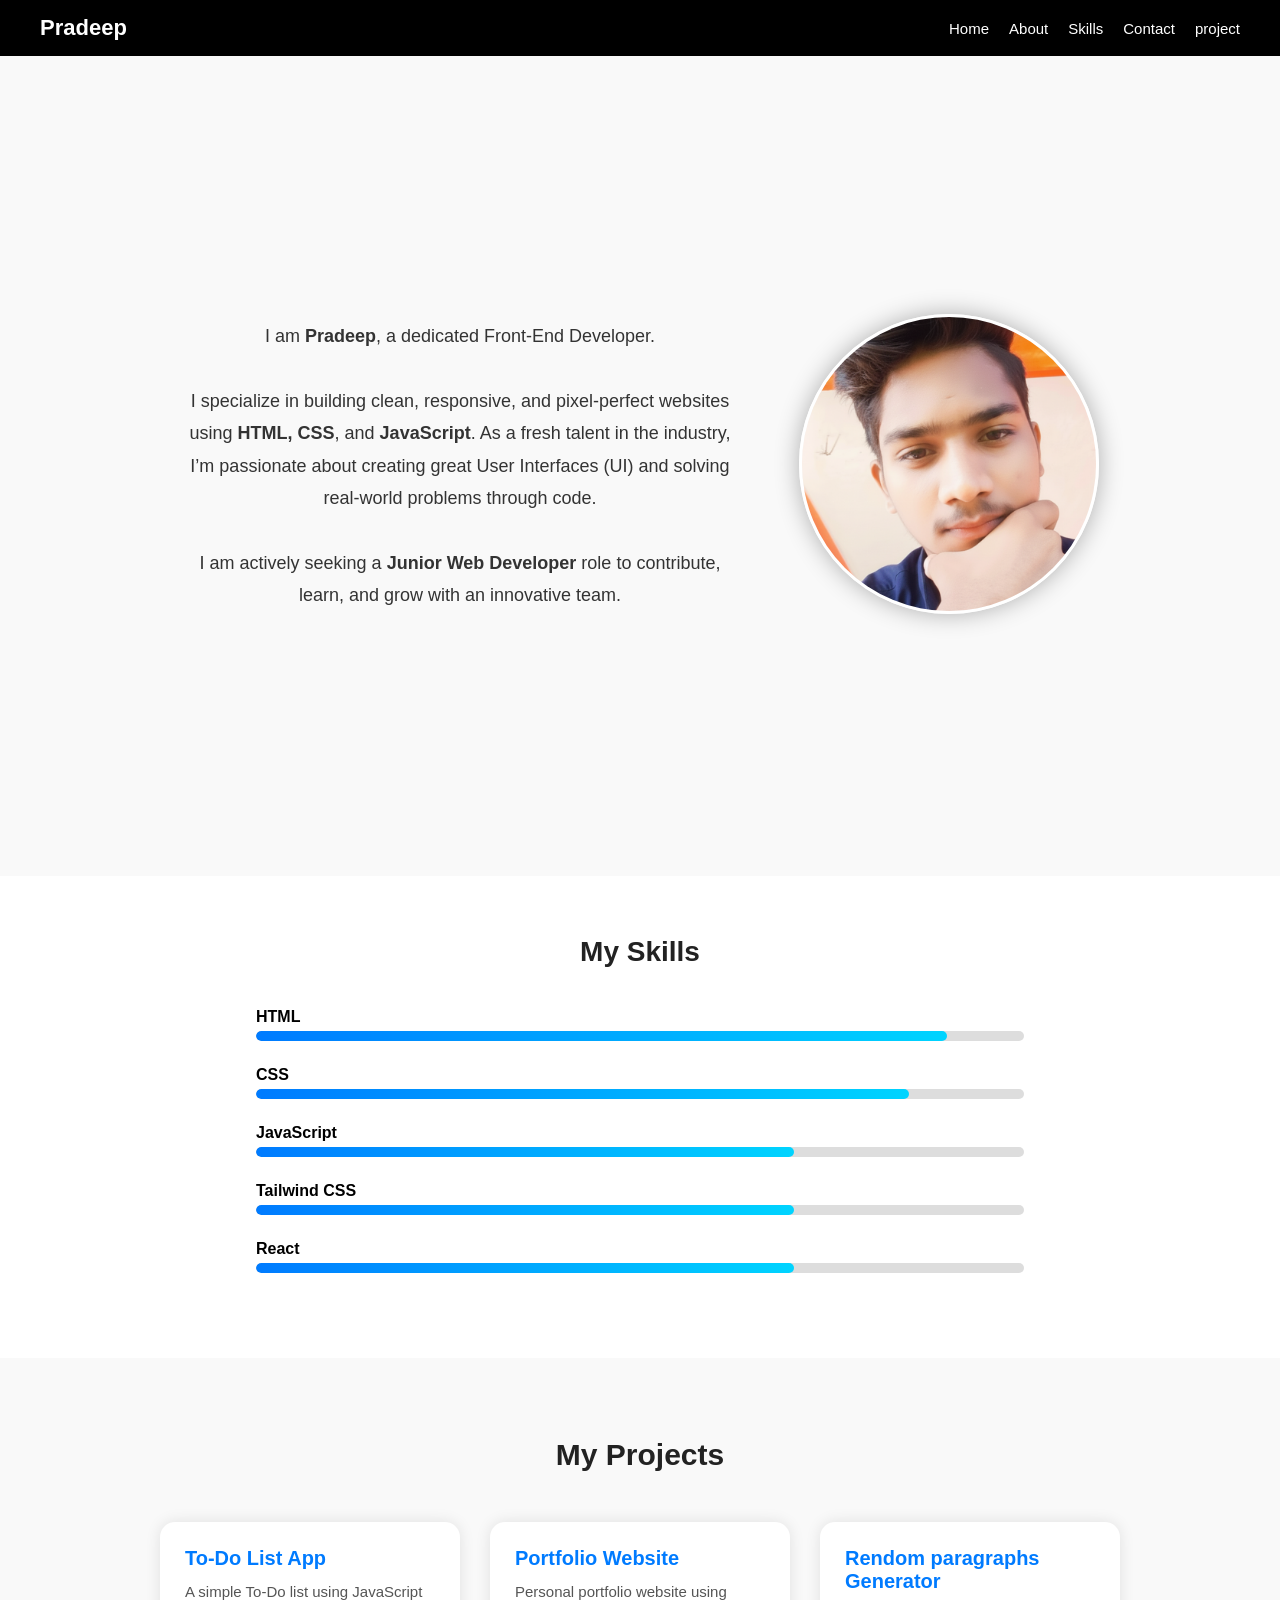
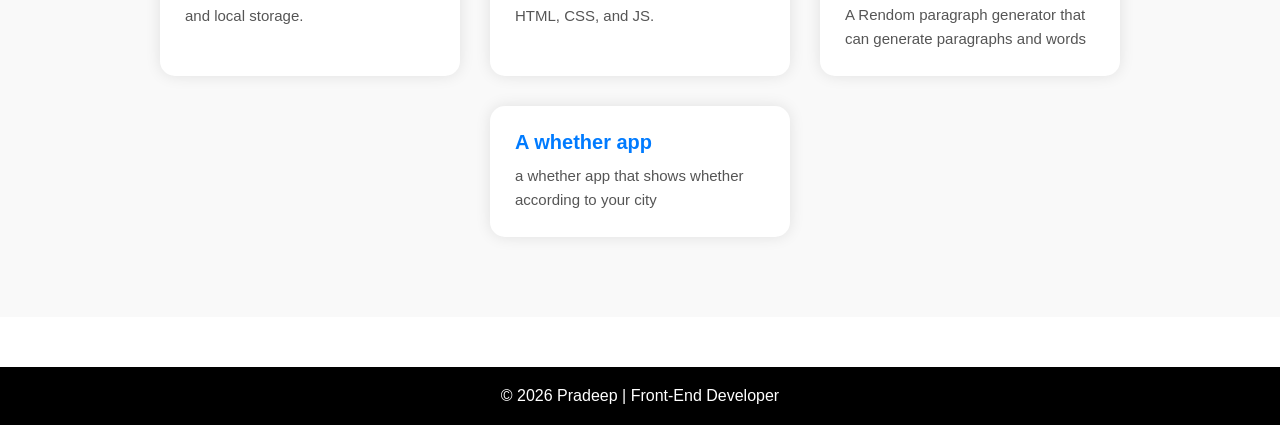
<file: index.html>
<!DOCTYPE html>
<html lang="en">
<head>
    <meta charset="UTF-8">
    <meta name="viewport" content="width=device-width, initial-scale=1.0">
    <title>Pradeep | Portfolio</title>
    <link rel="stylesheet" href="css/home.css">
</head>
<body>
    <header>
        <h1>Pradeep</h1>
        <ul>
         <li><a href="index.html">Home</a></li>
            <li><a href="About.html">About</a></li>
            <li><a href="Skills.html">Skills</a></li>
            <li><a href="Contact.html">Contact</a></li>
            <li><a href="Projects.html">project</a></li>
        </ul>
    </header>

    <section class="sec1">
        <div class="div1">
            <p>

                I am <strong>Pradeep</strong>, a dedicated Front-End Developer. <br><br>
                I specialize in building clean, responsive, and pixel-perfect websites using <strong>HTML, CSS</strong>, and <strong>JavaScript</strong>. 
                As a fresh talent in the industry, I’m passionate about creating great User Interfaces (UI) 
                and solving real-world problems through code. <br><br>
                I am actively seeking a <strong>Junior Web Developer</strong> role to contribute, learn, and grow with an innovative team.
            </p>
        </div>

        <div class="div2">
            <img src="css/image/my.png.jpg" alt="Pradeep">
        </div>
    </section>
  <section class="sec2">
    <h2>My Skills</h2>
    <div class="skills">
        <div class="skill">
            <p>HTML</p>
            <div class="bar"><span style="width: 90%;"></span></div>
        </div>
        <div class="skill">
            <p>CSS</p>
            <div class="bar"><span style="width: 85%;"></span></div>
        </div>
        <div class="skill">
            <p>JavaScript</p>
            <div class="bar"><span style="width: 70%;"></span></div>
        </div>
        <div class="skill">
            <p>Tailwind CSS</p>
            <div class="bar"><span style="width: 70%;"></span></div>
        </div>
        <div class="skill">
            <p>React</p>
            <div class="bar"><span style="width: 70%;"></span></div>
        </div>
    </div>
</section>
<section class="projects">
  <h2>My Projects</h2>
  <div class="project-container">
    <div class="project-card">
      <h3>To-Do List App</h3>
      <p>A simple To-Do list using JavaScript and local storage.</p>
    </div>
    <div class="project-card">
      <h3>Portfolio Website</h3>
      <p>Personal portfolio website using HTML, CSS, and JS.</p>
    </div>
    <div class="project-card">
      <h3>Rendom paragraphs Generator</h3>
      <p>A Rendom paragraph generator that can generate paragraphs and words</p>
    </div>
    <div class="project-card">
      <h3>A whether app</h3>
      <p>a whether app that shows whether according to your city</p>
    </div>
  </div>
</section>
<footer class="footer">
<p>© 2026 Pradeep | Front-End Developer</p>
</footer>

</body>
</html>
</file>
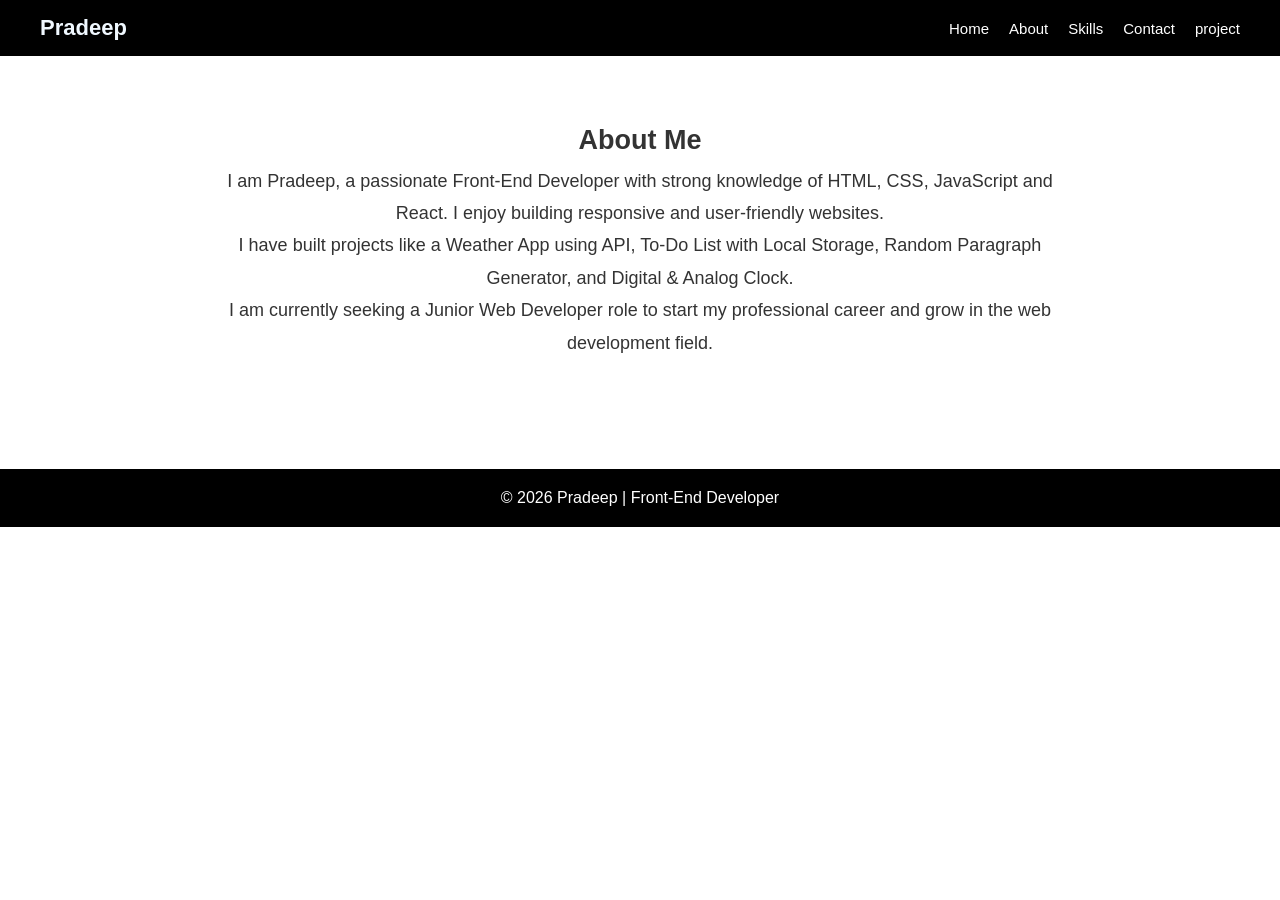
<file: About.html>
<!DOCTYPE html>
<html lang="en">
<head>
    <meta charset="UTF-8">
    <meta name="viewport" content="width=device-width, initial-scale=1.0">
    <title>Pradeep | About</title>
  <link rel="stylesheet" href="css/about.css">
</head>
<body>
     <header>
        <h1>Pradeep</h1>
        <ul>
         <li><a href="index.html">Home</a></li>
            <li><a href="About.html">About</a></li>
            <li><a href="Skills.html">Skills</a></li>
            <li><a href="Contact.html">Contact</a></li>
            <li><a href="Projects.html">project</a></li>
        </ul>
    </header>
    <div class="about">
        <h2>About Me</h2>
        <p>
I am Pradeep, a passionate Front-End Developer with strong knowledge of HTML, CSS, JavaScript and React. 
I enjoy building responsive and user-friendly websites.</p>
<p>
I have built projects like a Weather App using API, To-Do List with Local Storage, Random Paragraph Generator, and Digital & Analog Clock.</p>
<p>
I am currently seeking a Junior Web Developer role to start my professional career and grow in the web development field.
</p>
    </div>
    <footer class="footer">
<p>© 2026 Pradeep | Front-End Developer</p>
</footer>
</body>
</html>
</file>
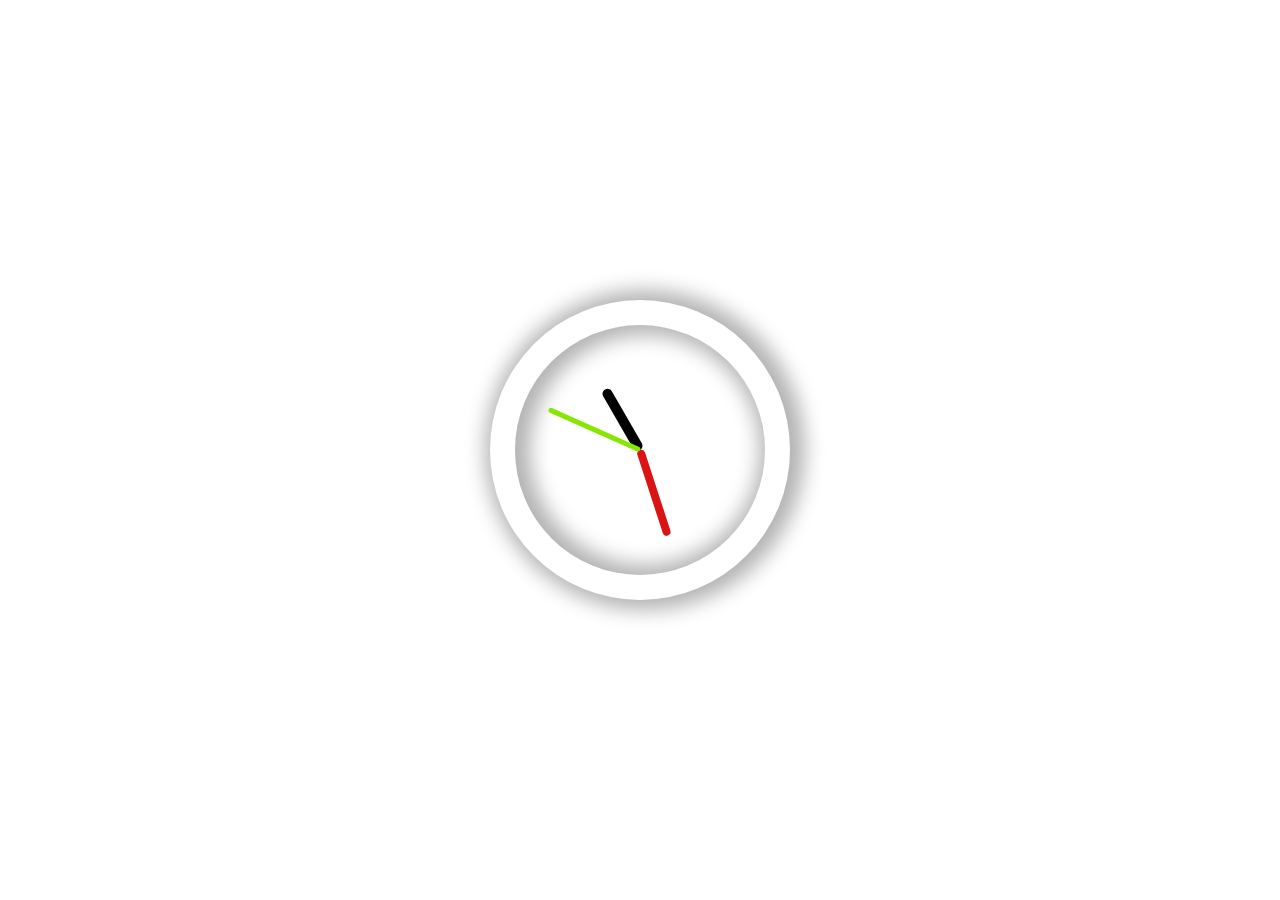
<file: clock.html>
<!DOCTYPE html>
<html lang="en">
<head>
    <meta charset="UTF-8">
    <meta name="viewport" content="width=device-width, initial-scale=1.0">
    <title>Document</title>
</head>
<style>
    body{
        margin: 0%;
        padding: 0%;
        box-sizing: border-box;
    }
    .con{
        height: 300px;
        width: 300px;
        box-shadow: 5px 0px 20px 10px rgba(0,0,0,0.3) ;
        position: absolute;
        top: 50%;
        left: 50%;
        transform: translate(-50%,-50%);
        border-radius: 50%;
    }
    .clock{
        height: 250px;
        width: 250px;
        border-radius: 50%;

        box-shadow: 5px 0px 20px 10px rgba(0,0,0,0.3)inset ;
        position: absolute;
        top: 50%;
        left: 50%;
        transform: translate(-50%,-50%);
    }
    .hr, .min, .sec{
         position: absolute;
      bottom: 50%;
      left: 50%;
      transform-origin: bottom;
      transform: translateX(-50%);
      border-radius: 6px;

    }
    .hr{
        background-color: black;
        height: 70px;
        width: 10px;
        
    }
    .min {
        background-color: rgb(218, 20, 20);
        height: 90px;
        width: 8px;
    }
     .sec{
        background-color: rgb(136, 230, 5);
        height: 100px;
        width: 5px;
    }
</style>
<body>
    <div class="con">
        <div class="clock">
            <div class="hr"></div>
            <div class="min"></div>
            <div class="sec"></div>
        </div>
    </div>
    <script>
        let hrele=document.querySelector(".hr")
        let minele=document.querySelector(".min")
        let secele=document.querySelector(".sec")
        setInterval(()=>{
            let date= new Date()
             const hr = date.getHours() *30;
      const min = date.getMinutes()*6;
      const sec = date.getSeconds()*6;
      

      hrele.style.transform = `translateX(-50%) rotate(${hr}deg)`;
      minele.style.transform = `translateX(-50%) rotate(${min}deg)`;
      secele.style.transform = `translateX(-50%) rotate(${sec}deg)`;
    }, 1000);

        
    </script>
</body>
</html>
</file>
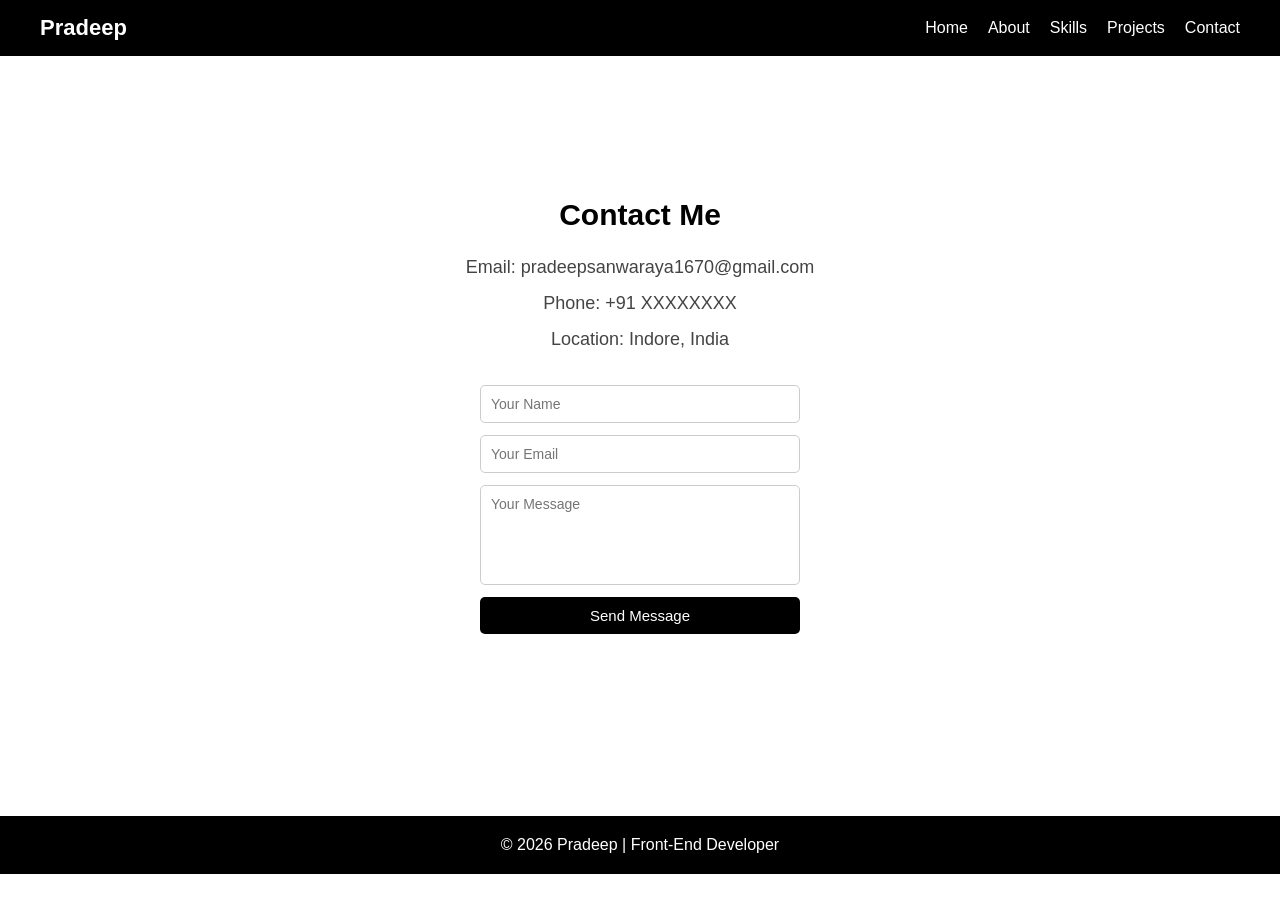
<file: Contact.html>
<!DOCTYPE html>
<html lang="en">
<head>
<meta charset="UTF-8">
<meta name="viewport" content="width=device-width, initial-scale=1.0">
<title>Pradeep | Contact</title>

<link rel="stylesheet" href="css/contact.css">

</head>
<body>

<header>

<h1>Pradeep</h1>

<ul>
<li><a href="index.html">Home</a></li>
<li><a href="About.html">About</a></li>
<li><a href="Skills.html">Skills</a></li>
<li><a href="Projects.html">Projects</a></li>
<li><a href="Contact.html">Contact</a></li>
</ul>

</header>


<section class="contact">

<h2>Contact Me</h2>

<p>Email: pradeepsanwaraya1670@gmail.com</p>
<p>Phone: +91 XXXXXXXX</p>
<p>Location: Indore, India</p>

<form>

<input type="text" placeholder="Your Name" required>

<input type="email" placeholder="Your Email" required>

<textarea placeholder="Your Message"></textarea>

<button type="submit">Send Message</button>

</form>

</section>


<footer class="footer">
<p>© 2026 Pradeep | Front-End Developer</p>
</footer>

</body>
</html>
</file>
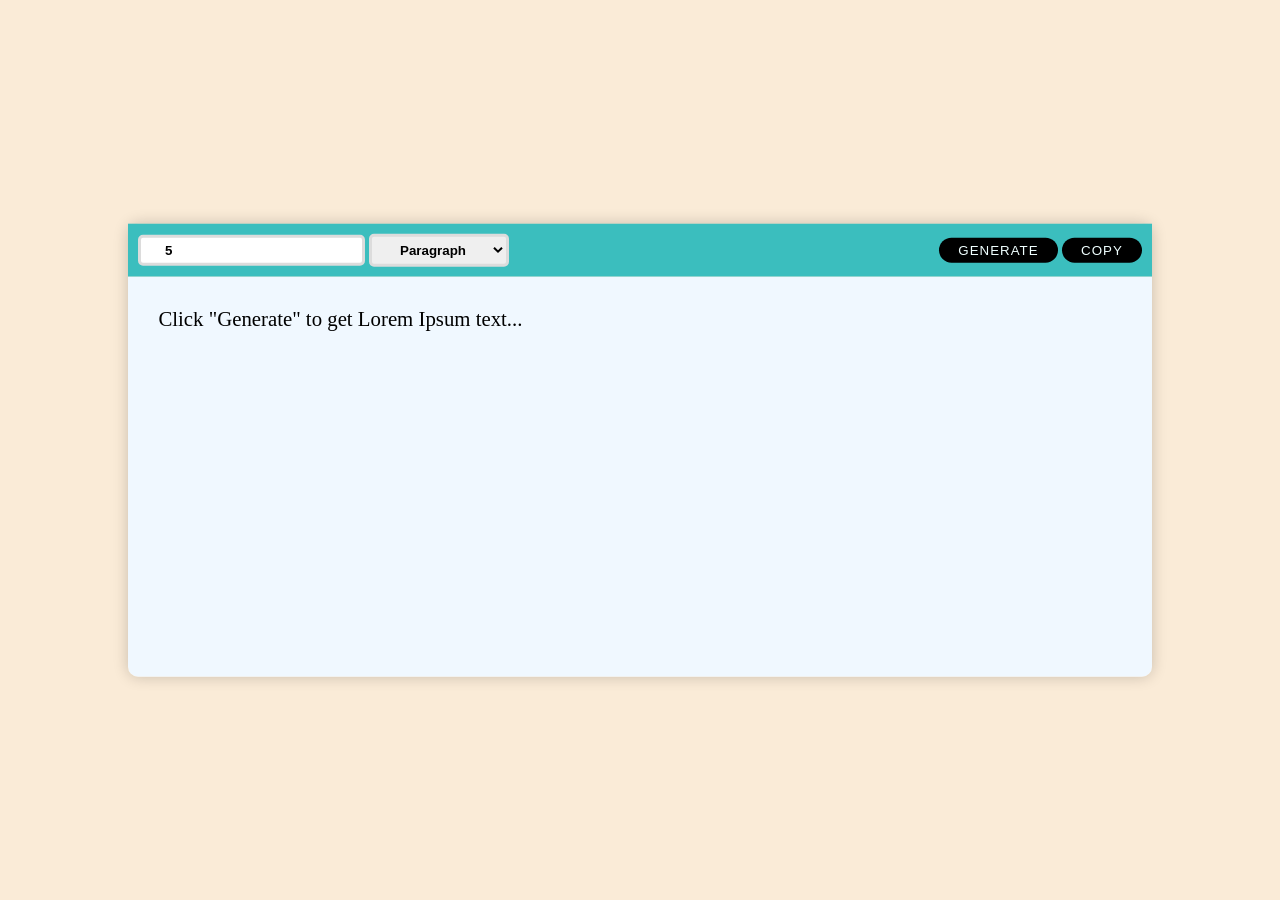
<file: paragraph.html>
<!DOCTYPE html>
<html lang="en">
<head>
  <meta charset="UTF-8">
  <meta name="viewport" content="width=device-width, initial-scale=1.0">
  <title>Document</title>
  <style>
    * {
      margin: 0;
      padding: 0;
      box-sizing: border-box;
    }
    body {
      background-color: antiquewhite;
      width: 100%;
      height: 100vh;
    }
   .container{
background-color: bisque;
position:absolute;
width:80%;
top:50%;
left:50%;
transform:translate(-50%,-50%);
border-radius:10px;
box-shadow:0 0 15px rgba(0,0,0,0.2);
}
    .header {
      background-color: rgb(59, 190, 190);
      display: flex;
      align-items: center;
      justify-content: space-between;
      padding: 10px;
    }
    .btn {
      background-color: black;
      color: azure;
      border: none;
      padding: 0.3rem 1.2rem;
      border-radius: 30px;
      letter-spacing: 1px;
      text-transform: uppercase;
      cursor: pointer;
      transition: all 0.3s ease-in-out;
    }
    .btn:hover {
      box-shadow: 2px 2px 10px rgba(116, 96, 68, 0.95);
    }
    .value {
      border: 3px solid gainsboro;
      padding: 0.3rem 1.5rem;
      font-weight: 600;
      border-radius: 5px;
      outline: none;
    }
    .gen-body {
      background-color: aliceblue;
      min-height: 400px;
      border-bottom-left-radius: 10px;
      border-bottom-right-radius: 10px;
    }
    .gen-content {
      width: 100%;
      max-height: 500px;
      overflow-y: scroll;
      font-size: 1.3rem;
      padding: 1.9rem;
    }
    .gen-content::-webkit-scrollbar-track {
      background-color: cornsilk;
    }
  </style>
</head>
<body>
  <div class="container">
    <form id="form">
      <div class="header">
        <div class="left">
          <input type="number" id="num-input" class="value" value="5">
          <select id="opt" class="value">
            <option value="paras">Paragraph</option>
            <option value="sentences">Sentence</option>
          </select>
        </div>
        <div class="right">
          <button type="button" class="btn" id="gen-btn">Generate</button>
          <button type="button" class="btn" id="copy-btn">Copy</button>
        </div>
      </div>
    </form>
    <div class="gen-body">
      <div class="gen-content">Click "Generate" to get Lorem Ipsum text...</div>
    </div>
  </div>

  <script>
    const inputNum = document.querySelector("#num-input");
    const inputOpt = document.querySelector("#opt");
    const genBtn = document.querySelector("#gen-btn");
    const copyBtn = document.querySelector("#copy-btn");
    const genContent = document.querySelector(".gen-content");

    genBtn.addEventListener("click", () => {
      getValues();
    });

    copyBtn.addEventListener("click", () => {
      navigator.clipboard.writeText(genContent.textContent);
      copyBtn.textContent = "Copied!";
      setTimeout(() => (copyBtn.textContent = "Copy"), 1500);
    });

    function getValues() {
      const count = inputNum.value;
      const option = inputOpt.value;
      const url = `https://baconipsum.com/api/?type=meat-and-filler&${option}=${count}&start-with-lorem=1`;
      fetchContent(url);
    }

    async function fetchContent(url) {
      try {
        const response = await fetch(url);
        if (response.ok) {
          const data = await response.json();
          genContent.textContent = data.join("\n\n");
        } else {
          genContent.textContent = "Error: Could not fetch data!";
        }
      } catch (error) {
        genContent.textContent = "Network Error!";
      }
    }
  </script>
</body>
</html>
</file>
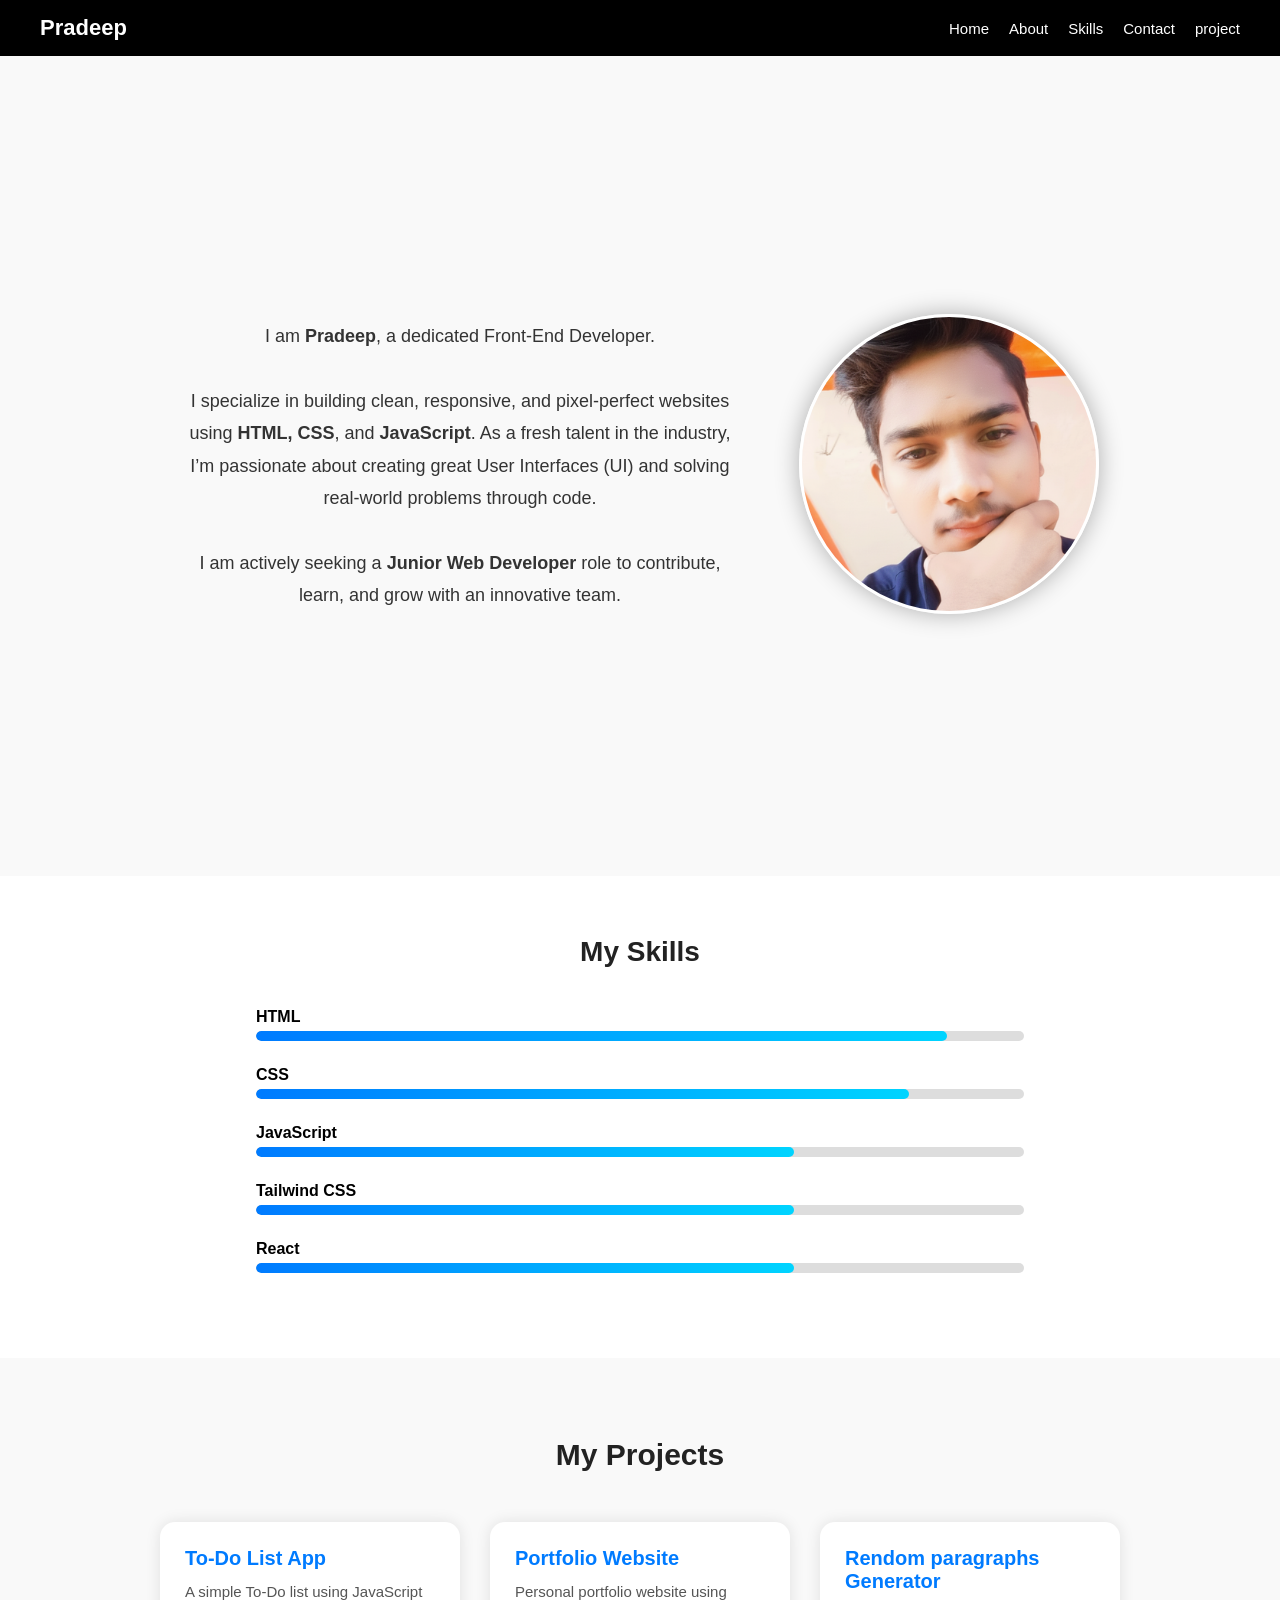
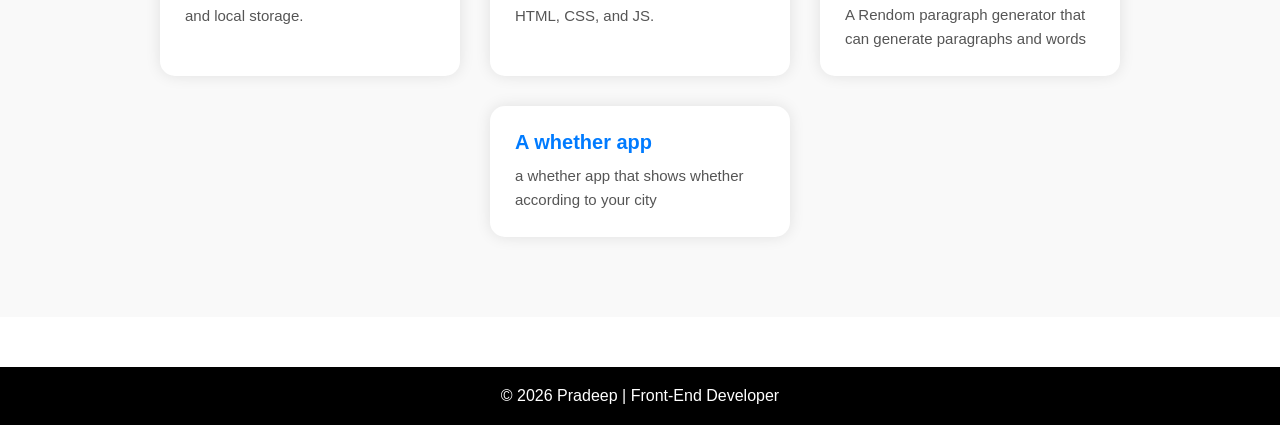
<file: Portfolio.html>
<!DOCTYPE html>
<html lang="en">
<head>
    <meta charset="UTF-8">
    <meta name="viewport" content="width=device-width, initial-scale=1.0">
    <title>Pradeep | Portfolio</title>
    <link rel="stylesheet" href="css/home.css">
</head>
<body>
    <header>
        <h1>Pradeep</h1>
        <ul>
         <li><a href="Portfolio.html">Home</a></li>
            <li><a href="about.html">About</a></li>
            <li><a href="Skills.html">Skills</a></li>
            <li><a href="contact.html">Contact</a></li>
            <li><a href="Projects.html">project</a></li>
        </ul>
    </header>

    <section class="sec1">
        <div class="div1">
            <p>

                I am <strong>Pradeep</strong>, a dedicated Front-End Developer. <br><br>
                I specialize in building clean, responsive, and pixel-perfect websites using <strong>HTML, CSS</strong>, and <strong>JavaScript</strong>. 
                As a fresh talent in the industry, I’m passionate about creating great User Interfaces (UI) 
                and solving real-world problems through code. <br><br>
                I am actively seeking a <strong>Junior Web Developer</strong> role to contribute, learn, and grow with an innovative team.
            </p>
        </div>

        <div class="div2">
            <img src="css/image/my.png.jpg" alt="Pradeep">
        </div>
    </section>
  <section class="sec2">
    <h2>My Skills</h2>
    <div class="skills">
        <div class="skill">
            <p>HTML</p>
            <div class="bar"><span style="width: 90%;"></span></div>
        </div>
        <div class="skill">
            <p>CSS</p>
            <div class="bar"><span style="width: 85%;"></span></div>
        </div>
        <div class="skill">
            <p>JavaScript</p>
            <div class="bar"><span style="width: 70%;"></span></div>
        </div>
        <div class="skill">
            <p>Tailwind CSS</p>
            <div class="bar"><span style="width: 70%;"></span></div>
        </div>
        <div class="skill">
            <p>React</p>
            <div class="bar"><span style="width: 70%;"></span></div>
        </div>
    </div>
</section>
<section class="projects">
  <h2>My Projects</h2>
  <div class="project-container">
    <div class="project-card">
      <h3>To-Do List App</h3>
      <p>A simple To-Do list using JavaScript and local storage.</p>
    </div>
    <div class="project-card">
      <h3>Portfolio Website</h3>
      <p>Personal portfolio website using HTML, CSS, and JS.</p>
    </div>
    <div class="project-card">
      <h3>Rendom paragraphs Generator</h3>
      <p>A Rendom paragraph generator that can generate paragraphs and words</p>
    </div>
    <div class="project-card">
      <h3>A whether app</h3>
      <p>a whether app that shows whether according to your city</p>
    </div>
  </div>
</section>
<footer class="footer">
<p>© 2026 Pradeep | Front-End Developer</p>
</footer>

</body>
</html>
</file>
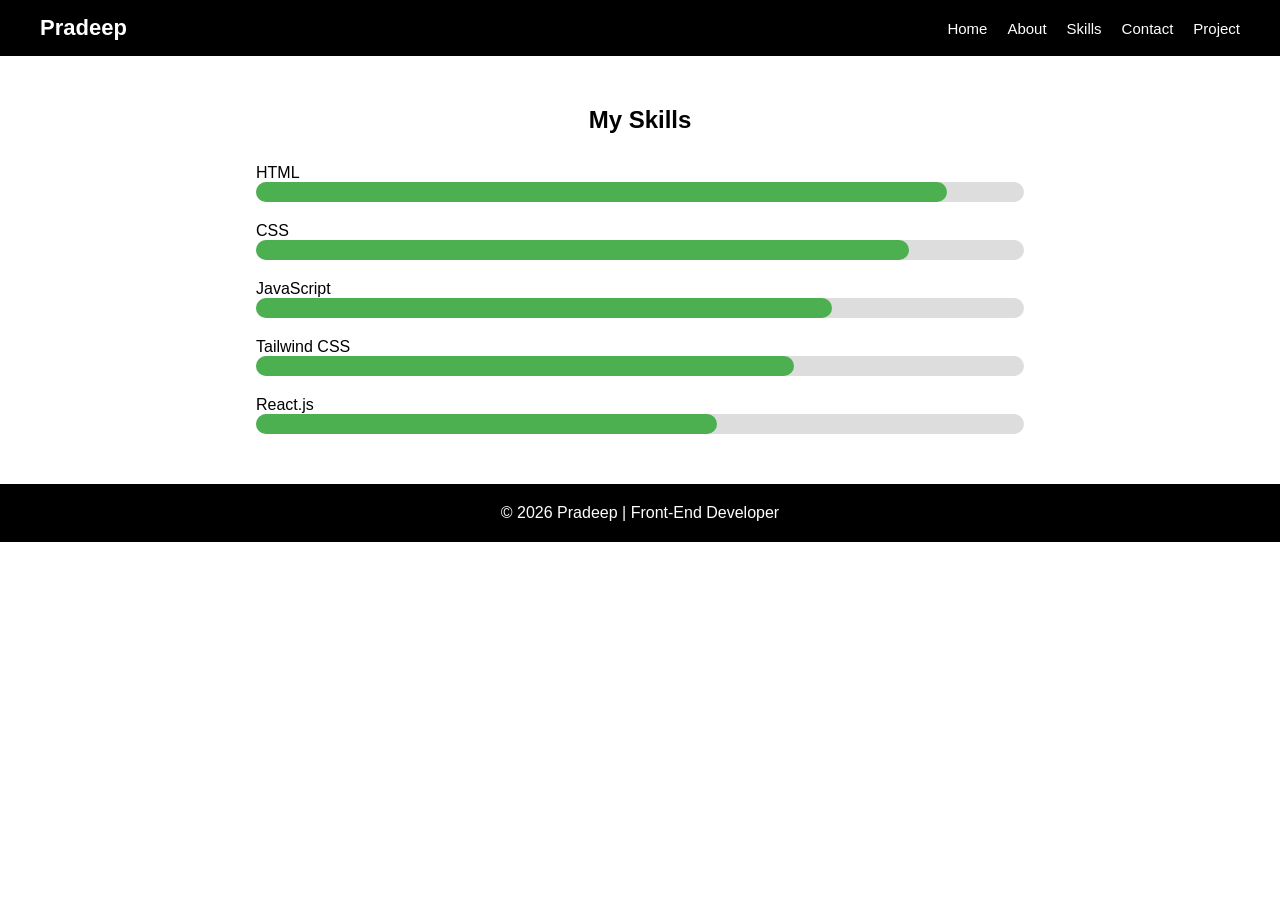
<file: Skills.html>
<!DOCTYPE html>
<html lang="en">
<head>
<meta charset="UTF-8">
<meta name="viewport" content="width=device-width, initial-scale=1.0">
<title>Skills</title>

<link rel="stylesheet" href="css/skills.css">
</head>

<body>

<header>
<h1>Pradeep</h1>
<ul>
<li><a href="index.html">Home</a></li>
<li><a href="About.html">About</a></li>
<li><a href="Skills.html">Skills</a></li>
<li><a href="Contact.html">Contact</a></li>
<li><a href="Projects.html">Project</a></li>
</ul>
</header>

<section class="skills">
<h2>My Skills</h2>

<div class="skill">
<p>HTML</p>
<div class="bar">
<div class="progress" data-skill="90"></div>
</div>
</div>

<div class="skill">
<p>CSS</p>
<div class="bar">
<div class="progress" data-skill="85"></div>
</div>
</div>

<div class="skill">
<p>JavaScript</p>
<div class="bar">
<div class="progress" data-skill="75"></div>
</div>
</div>

<div class="skill">
<p>Tailwind CSS</p>
<div class="bar">
<div class="progress" data-skill="70"></div>
</div>
</div>

<div class="skill">
<p>React.js</p>
<div class="bar">
<div class="progress" data-skill="60"></div>
</div>
</div>

</section>

<footer class="footer">
<p>© 2026 Pradeep | Front-End Developer</p>
</footer>

<script>
let bars = document.querySelectorAll(".progress");

bars.forEach(bar=>{
let value = bar.getAttribute("data-skill");
setTimeout(()=>{
bar.style.width = value + "%";
},500)
})
</script>

</body>
</html>
</file>
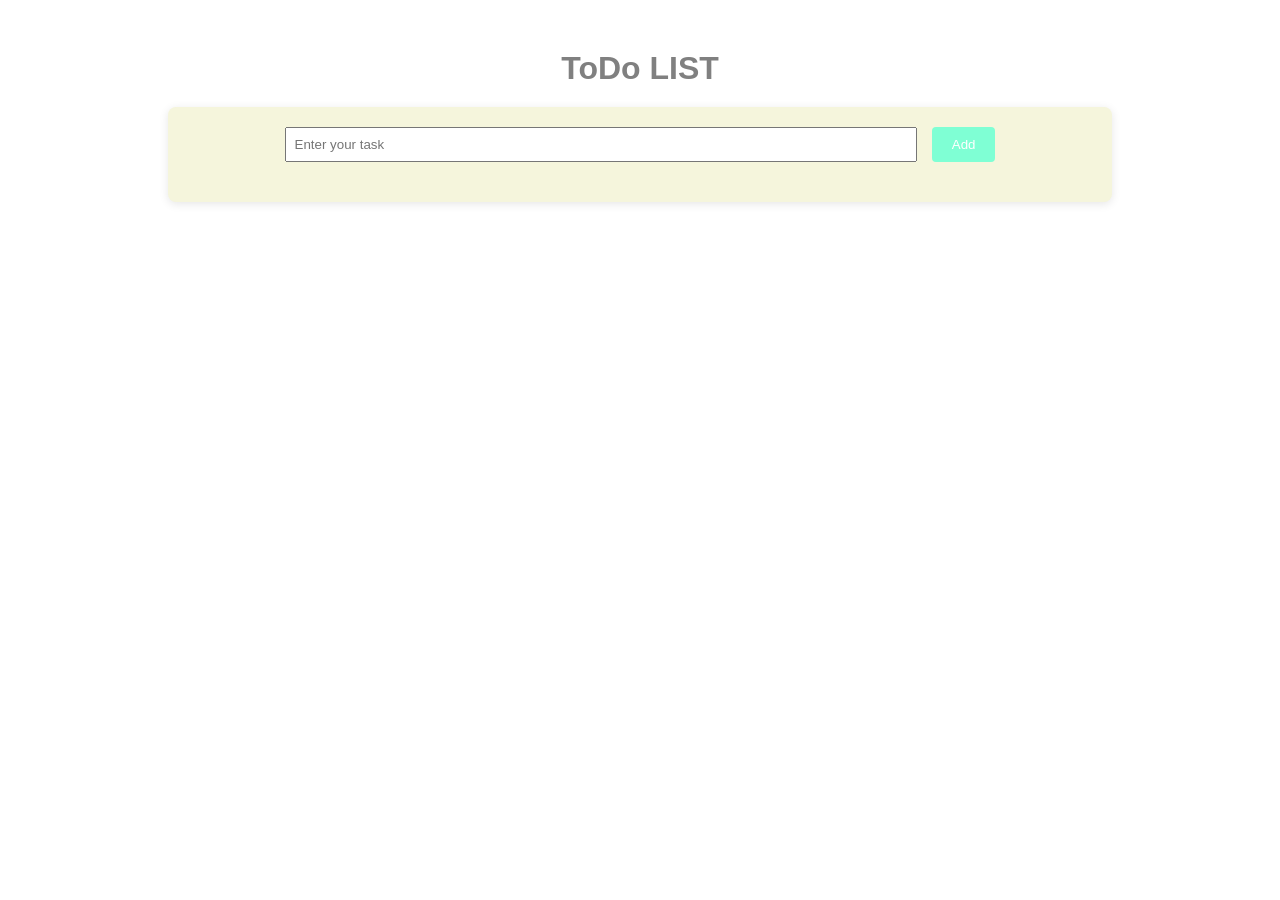
<file: Todo.html>
<!DOCTYPE html>
<html lang="en">
<head>
    <meta charset="UTF-8">
    <meta name="viewport" content="width=device-width, initial-scale=1.0">
    <title>ToDo App</title>

    <style>
        *{
            margin: 0;
            padding: 0;
            box-sizing: border-box;
            font-family: 'Segoe UI', Tahoma, Geneva, Verdana, sans-serif;
        }
        body{
            text-align: center;
            color: grey;
            margin: 50px;
        }
        .main{
            background-color: beige;
            width: 80%;
            margin: 20px auto;
            padding: 20px;
            border-radius: 8px;
            box-shadow: 0px 2px 10px rgba(0,0,0,0.1);
        }
        input{
            width: 70%;
            padding: 8px;
        }
        button{
            padding: 10px 20px;
            margin-left: 10px;
            border: none;
            border-radius: 4px;
            background-color: aquamarine;
            color: white;
            cursor: pointer;
        }
        ul{
            list-style: none;
            margin-top: 20px;
        }
        ul li{
            background: aliceblue;
            margin: 10px;
            padding: 10px;
            display: flex;
            justify-content: space-between;
        }
        ul li button{
            background: red;
            padding: 5px 10px;
            color: white;
        }
    </style>
</head>

<body>

<h1>ToDo LIST</h1>

<div class="main">
    <input type="text" id="inputdata" placeholder="Enter your task">
    <button class="btn1">Add</button>

    <ul class="todoul"></ul>
</div>

<script>
    let inputele = document.querySelector("#inputdata");
    let btnele = document.querySelector(".btn1");
    let todoele = document.querySelector(".todoul");
    let todolist=localStorage.getItem("todo") ? JSON.parse(localStorage.getItem("todo")) : 
    [];

 btnele.addEventListener("click",()=>{
    let obj={
        title:inputele.value,
        isStatus:true
    }
    todolist.push(obj);
    console.log(todolist)
    localStorage.setItem("todo",JSON.stringify(todolist))
     inputele.value = "";
    showdata();
 })
 
let showdata = () => {
    todoele.innerHTML = "";   // 👈 ye line sab fix karegi

    todolist.forEach((item, index) => {
        todoele.innerHTML +=
        `<li>
            <span onclick="taskmark(${index})" style="text-decoration: ${item.isStatus ? '' :'line-through'}">${index+1} ${item.title}</span>
            <button>&times;</button>
        </li>`;
    });
}

 showdata();
 let taskmark=(currentindex)=>{
    todolist[currentindex].isStatus=!todolist[currentindex].isStatus
        localStorage.setItem("todo",JSON.stringify(todolist))
showdata();

 }
</script>

</body>
</html>
</file>
<file: css/home.css>
*{
padding:0;
margin:0;
box-sizing:border-box;
font-family:sans-serif;
}

/* HEADER */

header{
background:black;
color:white;
display:flex;
justify-content:space-between;
align-items:center;
padding:15px 40px;
}

a{
color:white;
text-decoration:none;
}

h1{
font-size:22px;
font-weight:700;
}

ul{
display:flex;
list-style:none;
}

li{
margin-left:20px;
font-size:15px;
font-weight:500;
cursor:pointer;
}

/* HERO SECTION */

.sec1{
width:100%;
min-height:calc(100vh - 80px);
display:flex;
justify-content:center;
align-items:center;
gap:60px;
padding:20px;
background:#f9f9f9;
}

.div1{
width:45%;
font-size:18px;
line-height:1.8;
text-align:center;
color:#333;
}

.div2 img{
height:300px;
width:300px;
object-fit:cover;
border-radius:50%;
border:3px solid #fff;
box-shadow:0 0 25px rgba(0,0,0,0.3);
}

/* SKILLS */

.sec2{
width:100%;
background:#fff;
padding:60px 0;
text-align:center;
}

.sec2 h2{
font-size:28px;
margin-bottom:40px;
color:#222;
}

.skills{
width:60%;
margin:auto;
}

.skill{
margin-bottom:25px;
text-align:left;
}

.skill p{
font-weight:600;
margin-bottom:5px;
}

.bar{
background:#ddd;
border-radius:10px;
height:10px;
overflow:hidden;
}

.bar span{
display:block;
height:100%;
background:linear-gradient(90deg,#007bff,#00d4ff);
border-radius:10px;
}

/* PROJECTS */

.projects{
width:100%;
background:#f9f9f9;
padding:80px 0;
text-align:center;
}

.projects h2{
font-size:30px;
color:#222;
margin-bottom:50px;
}

.project-container{
width:85%;
margin:auto;
display:flex;
justify-content:center;
flex-wrap:wrap;
gap:30px;
}

.project-card{
background:white;
width:300px;
border-radius:15px;
box-shadow:0 0 15px rgba(0,0,0,0.1);
padding:25px;
text-align:left;
transition:transform .3s ease,box-shadow .3s ease;
}

.project-card h3{
font-size:20px;
color:#007bff;
margin-bottom:10px;
}

.project-card p{
color:#555;
font-size:15px;
line-height:1.6;
}

.project-card:hover{
transform:translateY(-10px);
box-shadow:0 0 20px rgba(0,123,255,.3);
}

/* FOOTER */

.footer{
width:100%;
text-align:center;
padding:20px;
background:black;
color:white;
margin-top:50px;
}

/* MOBILE RESPONSIVE */

@media(max-width:768px){

header{
flex-direction:column;
gap:10px;
  padding:10px;
  position:relative;
  top:0:
  width:100%;
  z-index:1000:
}

ul{
flex-wrap:wrap;
justify-content:center;
}

.sec1{
flex-direction:column-reverse;

  height:auto;
text-align:center;
  min-height:100vh;
  padding-top:100px:
  padding-bottom:50px;
}

.div1{
width:90%;
font-size:16px;
}

.div2 img{
width:200px;
height:200px;
}

.skills{
width:85%;
}

}
</file>
<file: css/about.css>
* {
            padding: 0;
            margin: 0;
            box-sizing: border-box;
            font-family: sans-serif;
        }
         header {
            background-color: black;
            color: aliceblue;
            display: flex;
            justify-content: space-between;
            align-items: center;
            padding: 15px 40px;
        }
        a{
            color: #fff;
            text-decoration: none;
        }

        h1 {
            font-size: 22px;
            font-weight: 700;
        }

        ul {
            display: flex;
            list-style: none;
        }

        li {
            margin-left: 20px;
            font-size: 15px;
            font-weight: 500;
            cursor: pointer;
        }
        .footer{
    width: 100%;
    text-align: center;
    padding: 20px;
    background: black;
    color: white;
    margin-top: 50px;
}
.about{
    width: 70%;
    margin: auto;
    text-align: center;
    padding: 60px 20px;
    color: #333;
    line-height: 1.8;
    font-size: 18px;
}
/* Mobile Header Fix for All Pages */
@media (max-width: 768px) {
    header {
        flex-direction: column; /* Logo upar, menu niche */
        padding: 15px 10px;
        height: auto;
        text-align: center;
    }

    header h1 {
        margin-bottom: 10px; /* Name aur menu ke beech gap */
    }

    header ul {
        margin: 0;
        padding: 0;
        gap: 10px;
        flex-wrap: wrap; /* Links screen se bahar nahi jayenge */
        justify-content: center;
    }

    header li {
        margin: 0 5px;
        font-size: 14px;
    }
}
</file>
<file: css/contact.css>
*{
padding:0;
margin:0;
box-sizing:border-box;
font-family:sans-serif;
}

header{
background:black;
color:white;
display:flex;
justify-content:space-between;
align-items:center;
padding:15px 40px;
}

h1{
font-size:22px;
}

ul{
display:flex;
list-style:none;
}

li{
margin-left:20px;
}

a{
text-decoration:none;
color:white;
}



.contact{
width:100%;
min-height:80vh;
display:flex;
flex-direction:column;
justify-content:center;
align-items:center;
text-align:center;
gap:15px;
padding:20px;
}

.contact h2{
font-size:30px;
margin-bottom:10px;
}

.contact p{
font-size:18px;
color:#444;
}



form{
margin-top:20px;
display:flex;
flex-direction:column;
gap:12px;
width:320px;
}

input,textarea{
padding:10px;
border:1px solid #ccc;
border-radius:5px;
font-size:14px;
}

textarea{
resize:none;
height:100px;
}

button{
padding:10px;
background:black;
color:white;
border:none;
cursor:pointer;
border-radius:5px;
font-size:15px;
}

button:hover{
background:#333;
}



.footer{
width:100%;
text-align:center;
padding:20px;
background:black;
color:white;
margin-top:40px;
}
/* Mobile Header Fix for All Pages */
@media (max-width: 768px) {
    header {
        flex-direction: column; /* Logo upar, menu niche */
        padding: 15px 10px;
        height: auto;
        text-align: center;
    }

    header h1 {
        margin-bottom: 10px; /* Name aur menu ke beech gap */
    }

    header ul {
        margin: 0;
        padding: 0;
        gap: 10px;
        flex-wrap: wrap; /* Links screen se bahar nahi jayenge */
        justify-content: center;
    }

    header li {
        margin: 0 5px;
        font-size: 14px;
    }
}
</file>
<file: css/skills.css>
*{
padding:0;
margin:0;
box-sizing:border-box;
font-family:sans-serif;
}

header{
background:black;
color:white;
display:flex;
justify-content:space-between;
align-items:center;
padding:15px 40px;
}

a{
color:white;
text-decoration:none;
}

h1{
font-size:22px;
font-weight:700;
}

ul{
display:flex;
list-style:none;
}

li{
margin-left:20px;
font-size:15px;
cursor:pointer;
}



.skills{
width:60%;
margin:50px auto;
}

.skills h2{
text-align:center;
margin-bottom:30px;
}

.skill{
margin-bottom:20px;
}

.bar{
width:100%;
height:20px;
background:#ddd;
border-radius:10px;
}

.progress{
height:100%;
width:0;
background:#4CAF50;
border-radius:10px;
transition:1s;
}

.footer{
width:100%;
text-align:center;
padding:20px;
background:black;
color:white;
margin-top:50px;
}
/* Mobile Header Fix for All Pages */
@media (max-width: 768px) {
    header {
        flex-direction: column; /* Logo upar, menu niche */
        padding: 15px 10px;
        height: auto;
        text-align: center;
    }

    header h1 {
        margin-bottom: 10px; /* Name aur menu ke beech gap */
    }

    header ul {
        margin: 0;
        padding: 0;
        gap: 10px;
        flex-wrap: wrap; /* Links screen se bahar nahi jayenge */
        justify-content: center;
    }

    header li {
        margin: 0 5px;
        font-size: 14px;
    }
}
</file>
